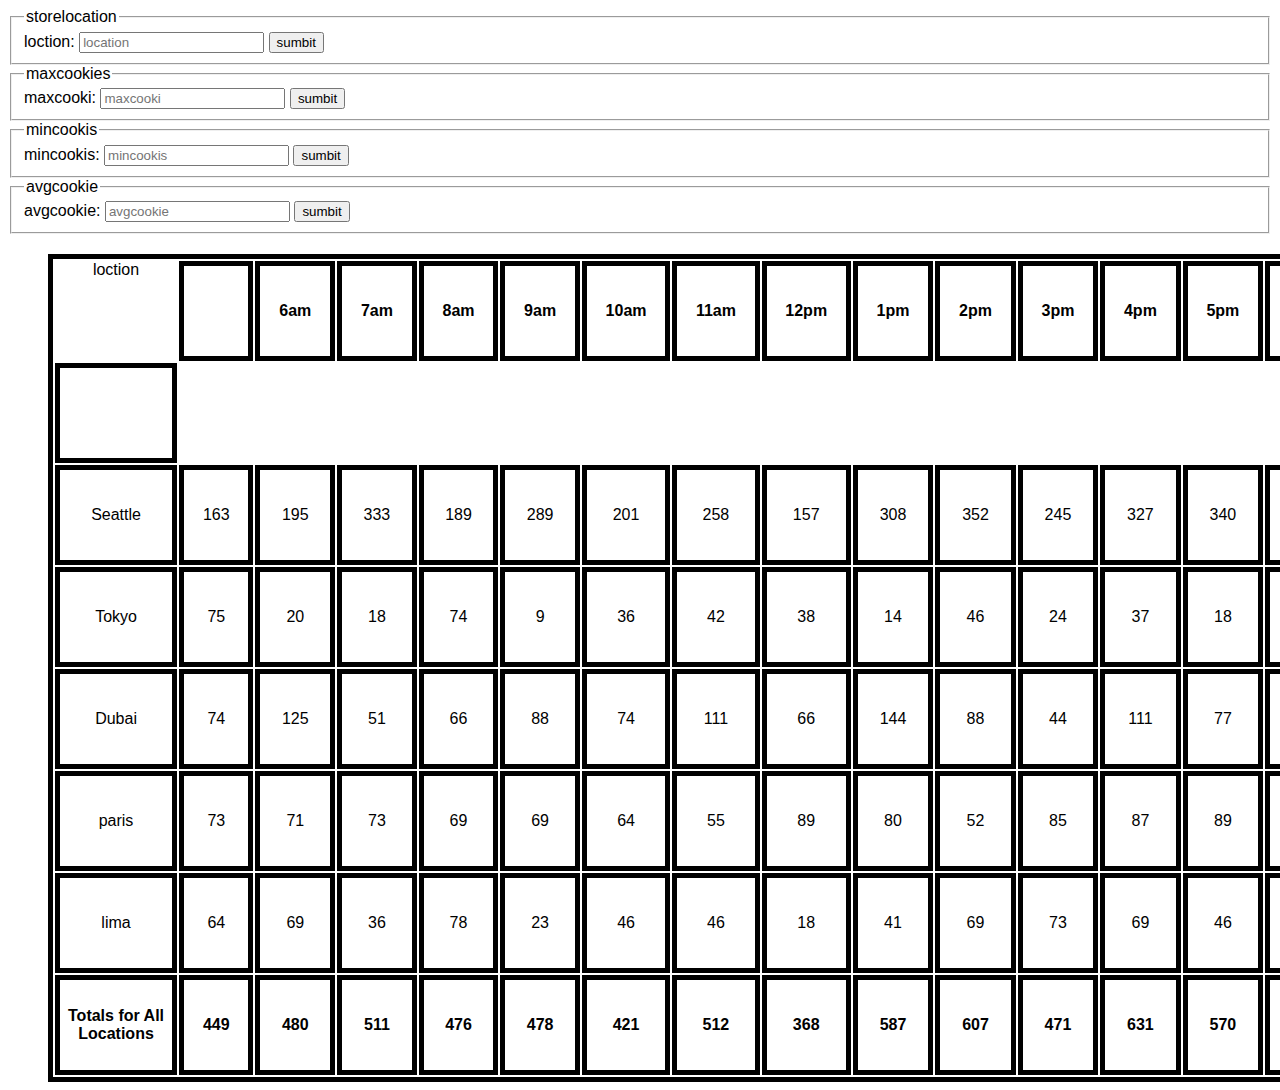
<file: sales.html>
<!DOCTYPE html>
<html lang="en">
<head>
    <meta charset="UTF-8">
    <meta http-equiv="X-UA-Compatible" content="IE=edge">
    <meta name="viewport" content="width=device-width, initial-scale=1.0">
    <title>Document</title>
    <link rel="stylesheet" href="./css/style.css">
</head>
<body>
    <header>        
    <form id="cookienewloction">
        <fieldset id='location'>
          <legend>storelocation</legend>
          <label for="cookiesloction">loction:</label>
          <input type="text" name="cookiesloction" placeholder="location">
          <input type="submit" value="sumbit">
        </fieldset>

          <fieldset id="maxcast">
            <legend>maxcookies</legend>
          <label for="maxavgcookie">maxcooki:</label>
          <input type="text" name="maxcooki" placeholder="maxcooki"> 
          <input type="submit" value="sumbit">
        </fieldset>

        <fieldset id="mincast">
          <legend>mincookis</legend>
          <label for="minavgcookie">mincookis:</label>
          <input type="text" name="mincookis" placeholder="mincookis">
          <input type="submit" value="sumbit"> 
        </fieldset>

        <fieldset id="avg">
            <legend>avgcookie</legend>
          <label for="avgcookie">avgcookie:</label>
          <input type="text" name="avgcookie" placeholder="avgcookie"> 
          <input type="submit" value="sumbit">
        </fieldset>
    </form>
      
            
            <h2 id="h2"></h2>
        </main>
   <table id="table">
       <tr>
           <td>
           </td>
       </tr>
   </table> 
    </header>
   <script src="./js/app.js"></script> 
</body>

</html>
</file>
<file: css/style.css>
* { 
  box-sizing: border-box;
  font-family: "Audiowide", sans-serif;
 
}
ul {
  list-style-type: none;
  margin: 0;
  padding: 0;
  overflow: hidden;
  background-color: #333;
}

li {
  float: left;
}

li a {
  display: block;
  color: white;
  text-align: center;
  padding: 14px 16px;
  text-decoration: none;
}

li a:hover {
  background-color: #111;
}
.container {
  position: relative;
  font-family: Arial;
}

.text-block {
  position: absolute;
  bottom: 20px;
  right: 20px;
  background-color: black;
  color: white;
  padding-left: 20px;
  padding-right: 20px;
}

.column {
  float: left;
  width: 33.33%;
  padding: 8px;
  text-align: center;
  box-shadow: 0 4px 8px 0 rgba(0, 0, 0, 0.2), 0 6px 20px 0 rgba(0, 0, 0, 0.19);
}

.row :after {
  content: "";
  clear: both;
  display: table;
  font-size: larger;
}
.footer {
  position:fixed;
  left: 0;
  bottom: 0;
  width: 100%;
  height:15% ;
  background-color: rgba(255, 255, 255, 0.541);
  color:black;
  text-align: center;
}
#footerimg{
  border-radius: 25%;
  width: 100px;
  height: 100px;
  margin-bottom: 5px;
  margin-left:20px;
 }
 li text {
   text-align: right;
 }
#main {
margin-top: 20px;
    color: black;
    border-style:double;
    border-color: rgb(80, 235, 255);
    background-color: lightblue;
    
    text-size-adjust: 50px;
    font-style:oblique;
}
img {
    margin-top: 100px;
   margin-left: 300px;
}

table ,th ,td {
  border: 5px solid;
  width: 1500px;
  height:100px;
  margin-left:40px;
  text-align: center ;
  font-family:inherit;
  
}
</file>
